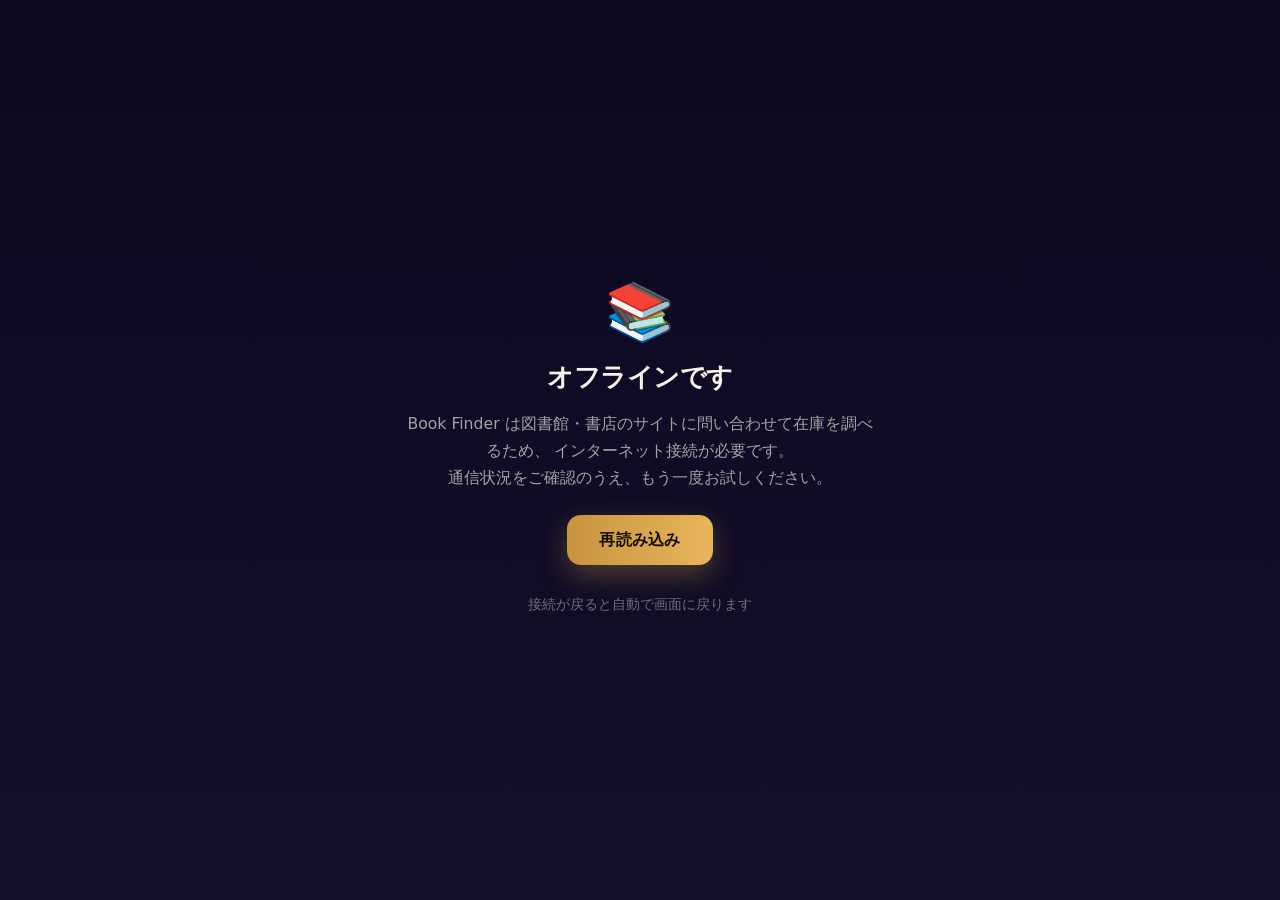
<file: book_search_app/static/offline.html>
<!DOCTYPE html>
<html lang="ja">
<head>
<meta charset="utf-8">
<meta name="viewport" content="width=device-width, initial-scale=1, viewport-fit=cover">
<title>オフライン — Book Finder</title>
<meta name="theme-color" content="#0C0820">
<!--
  この画面は「通信できない状況」で表示される。
  外部CSS・Webフォント・画像を一切読み込まないこと（読めないため）。
-->
<style>
    * { box-sizing: border-box; }
    body {
        margin: 0;
        min-height: 100vh;
        display: flex;
        align-items: center;
        justify-content: center;
        padding: 2rem 1.5rem;
        background: linear-gradient(180deg, #0C0820 0%, #14102A 100%);
        color: #F5F0E8;
        font-family: ui-sans-serif, system-ui, -apple-system, "Hiragino Sans",
                     "Noto Sans JP", "Helvetica Neue", Arial, sans-serif;
        line-height: 1.7;
        text-align: center;
    }
    .box { max-width: 30rem; }
    .mark { font-size: 3.5rem; line-height: 1; margin-bottom: 1rem; }
    h1 { font-size: 1.6rem; font-weight: 800; margin: 0 0 0.75rem; letter-spacing: -0.02em; }
    p  { margin: 0 0 1.5rem; color: rgba(245, 240, 232, 0.65); font-size: 0.98rem; }
    button {
        min-height: 50px;
        padding: 0.75rem 2rem;
        border: none;
        border-radius: 14px;
        background: linear-gradient(90deg, #C8933E 0%, #E8B55A 100%);
        color: #120A00;
        font-family: inherit;
        font-size: 0.97rem;
        font-weight: 900;
        letter-spacing: 0.02em;
        cursor: pointer;
        box-shadow: 0 10px 28px rgba(200, 147, 62, 0.35);
    }
    .hint {
        margin: 1.75rem 0 0;
        font-size: 0.85rem;
        color: rgba(245, 240, 232, 0.42);
    }
</style>
</head>
<body>
<div class="box">
    <div class="mark">📚</div>
    <h1>オフラインです</h1>
    <p>
        Book Finder は図書館・書店のサイトに問い合わせて在庫を調べるため、
        インターネット接続が必要です。<br>
        通信状況をご確認のうえ、もう一度お試しください。
    </p>
    <button type="button" onclick="location.replace('/')">再読み込み</button>
    <p class="hint">接続が戻ると自動で画面に戻ります</p>
</div>
<script>
    // 接続が戻ったら自動で本体へ戻す
    window.addEventListener("online", () => location.replace("/"));
</script>
</body>
</html>
</file>
